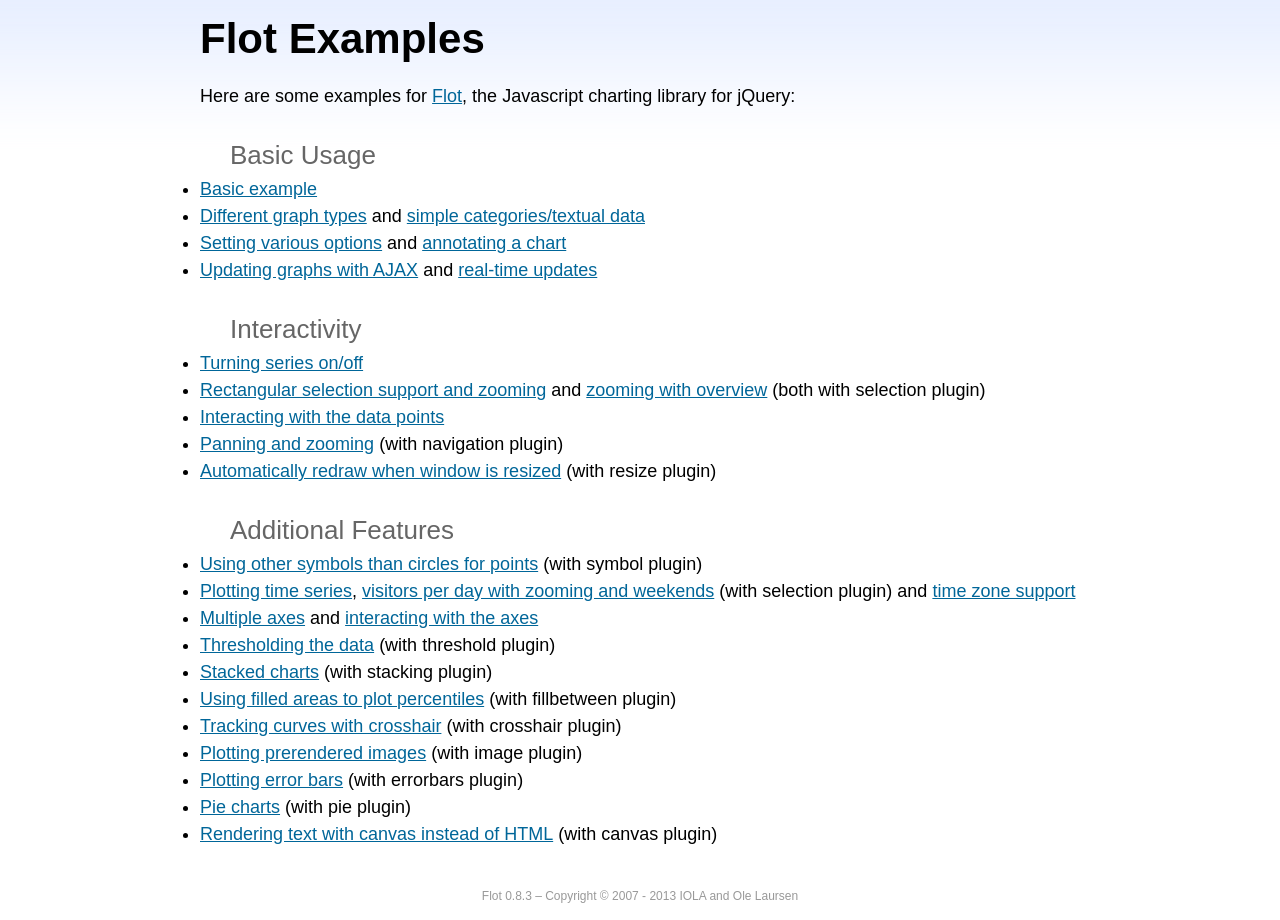
<file: bower_components/flot/examples/index.html>
<!DOCTYPE html PUBLIC "-//W3C//DTD HTML 4.01//EN" "http://www.w3.org/TR/html4/strict.dtd">
<html>
<head>
	<meta http-equiv="Content-Type" content="text/html; charset=utf-8">
	<title>Flot Examples</title>
	<link href="examples.css" rel="stylesheet" type="text/css">
	<style>

	h3 {
		margin-top: 30px;
		margin-bottom: 5px;
	}

	</style>
	<script language="javascript" type="text/javascript" src="../jquery.js"></script>
	<script language="javascript" type="text/javascript" src="../jquery.flot.js"></script>
	<script type="text/javascript">

	$(function() {

		// Add the Flot version string to the footer

		$("#footer").prepend("Flot " + $.plot.version + " &ndash; ");
	});

	</script>
</head>
<body>

	<div id="header">
		<h2>Flot Examples</h2>
	</div>

	<div id="content">

		<p>Here are some examples for <a href="http://www.flotcharts.org">Flot</a>, the Javascript charting library for jQuery:</p>

		<h3>Basic Usage</h3>

		<ul>
			<li><a href="basic-usage/index.html">Basic example</a></li>
			<li><a href="series-types/index.html">Different graph types</a> and <a href="categories/index.html">simple categories/textual data</a></li>
			<li><a href="basic-options/index.html">Setting various options</a> and <a href="annotating/index.html">annotating a chart</a></li>
			<li><a href="ajax/index.html">Updating graphs with AJAX</a> and <a href="realtime/index.html">real-time updates</a></li>
		</ul>

		<h3>Interactivity</h3>

		<ul>
			<li><a href="series-toggle/index.html">Turning series on/off</a></li>
			<li><a href="selection/index.html">Rectangular selection support and zooming</a> and <a href="zooming/index.html">zooming with overview</a> (both with selection plugin)</li>
			<li><a href="interacting/index.html">Interacting with the data points</a></li>
			<li><a href="navigate/index.html">Panning and zooming</a> (with navigation plugin)</li>
			<li><a href="resize/index.html">Automatically redraw when window is resized</a> (with resize plugin)</li>
		</ul>

		<h3>Additional Features</h3>

		<ul>
			<li><a href="symbols/index.html">Using other symbols than circles for points</a> (with symbol plugin)</li>
			<li><a href="axes-time/index.html">Plotting time series</a>, <a href="visitors/index.html">visitors per day with zooming and weekends</a> (with selection plugin) and <a href="axes-time-zones/index.html">time zone support</a></li>
			<li><a href="axes-multiple/index.html">Multiple axes</a> and <a href="axes-interacting/index.html">interacting with the axes</a></li>
			<li><a href="threshold/index.html">Thresholding the data</a> (with threshold plugin)</li>
			<li><a href="stacking/index.html">Stacked charts</a> (with stacking plugin)</li>
			<li><a href="percentiles/index.html">Using filled areas to plot percentiles</a> (with fillbetween plugin)</li>
			<li><a href="tracking/index.html">Tracking curves with crosshair</a> (with crosshair plugin)</li>
			<li><a href="image/index.html">Plotting prerendered images</a> (with image plugin)</li>
			<li><a href="series-errorbars/index.html">Plotting error bars</a> (with errorbars plugin)</li>
			<li><a href="series-pie/index.html">Pie charts</a> (with pie plugin)</li>
			<li><a href="canvas/index.html">Rendering text with canvas instead of HTML</a> (with canvas plugin)</li>
		</ul>

	</div>

	<div id="footer">
		Copyright &copy; 2007 - 2013 IOLA and Ole Laursen
	</div>

</body>
</html>
</file>
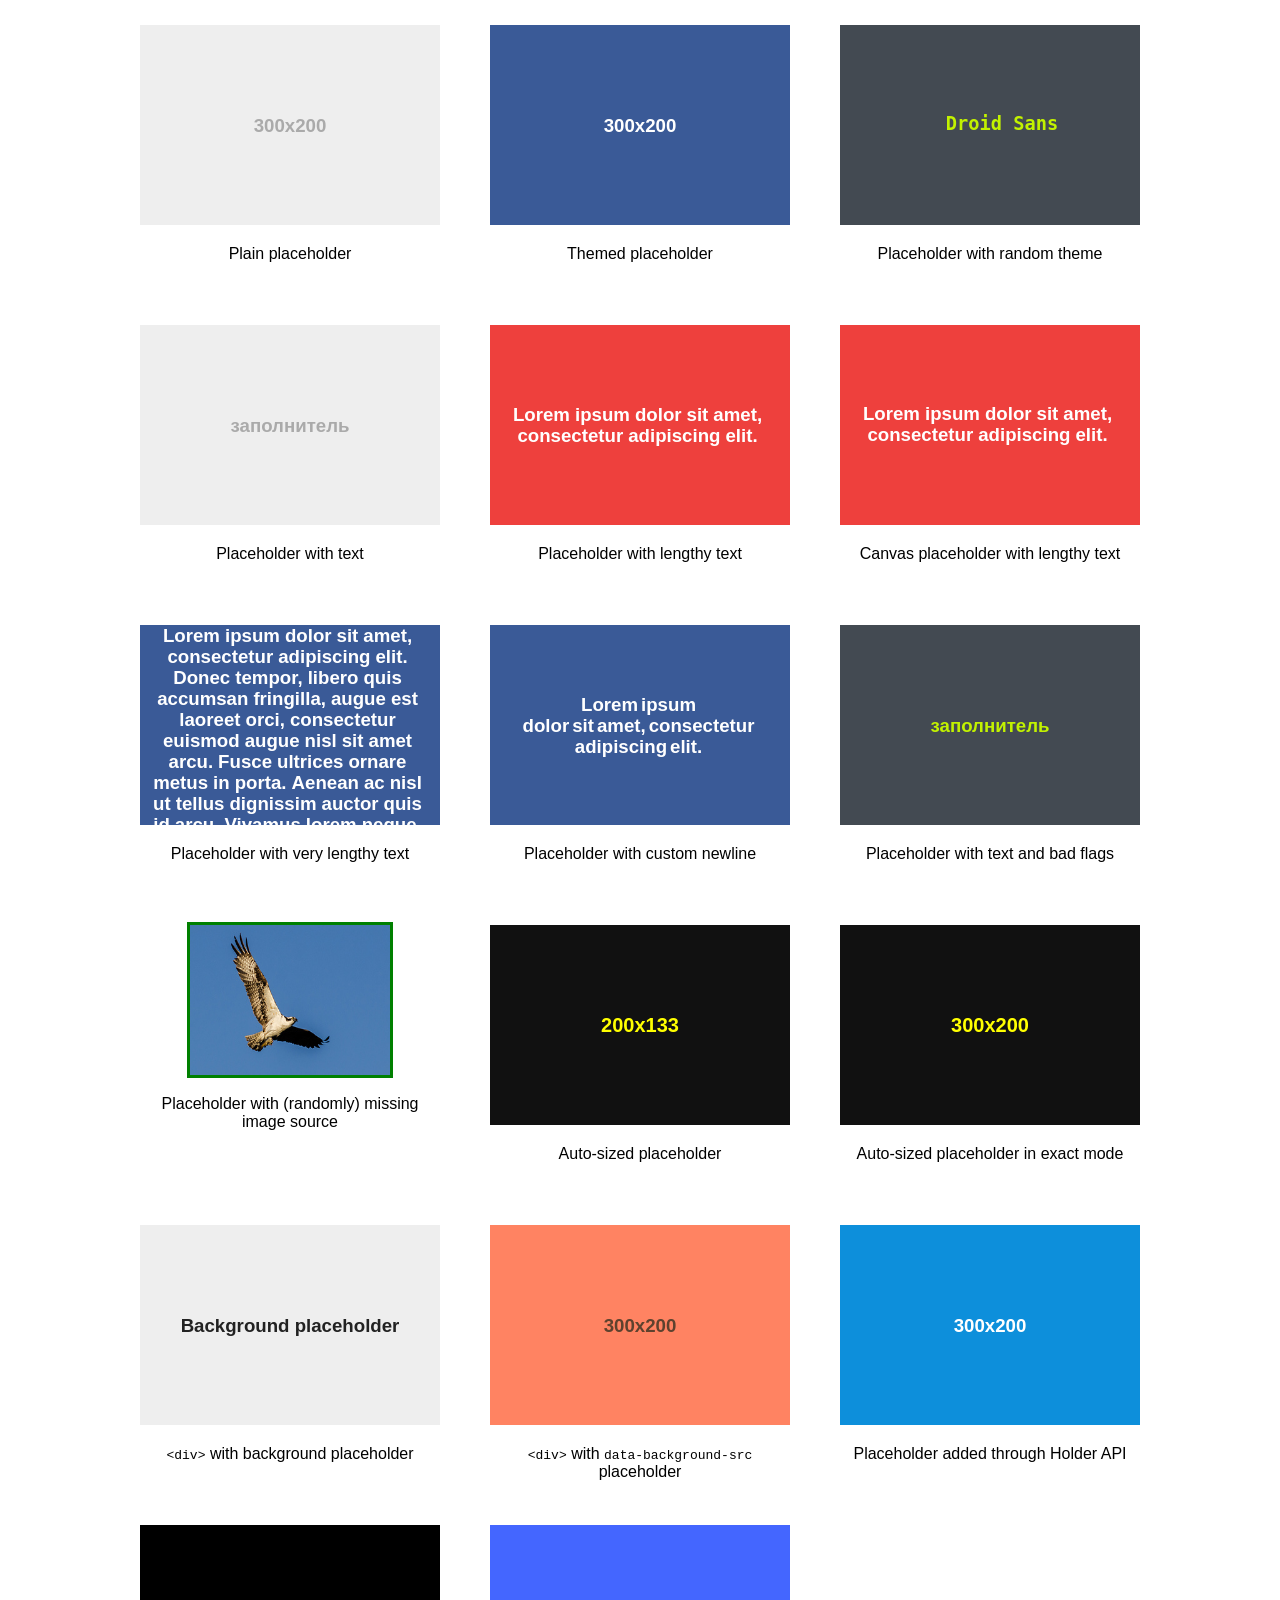
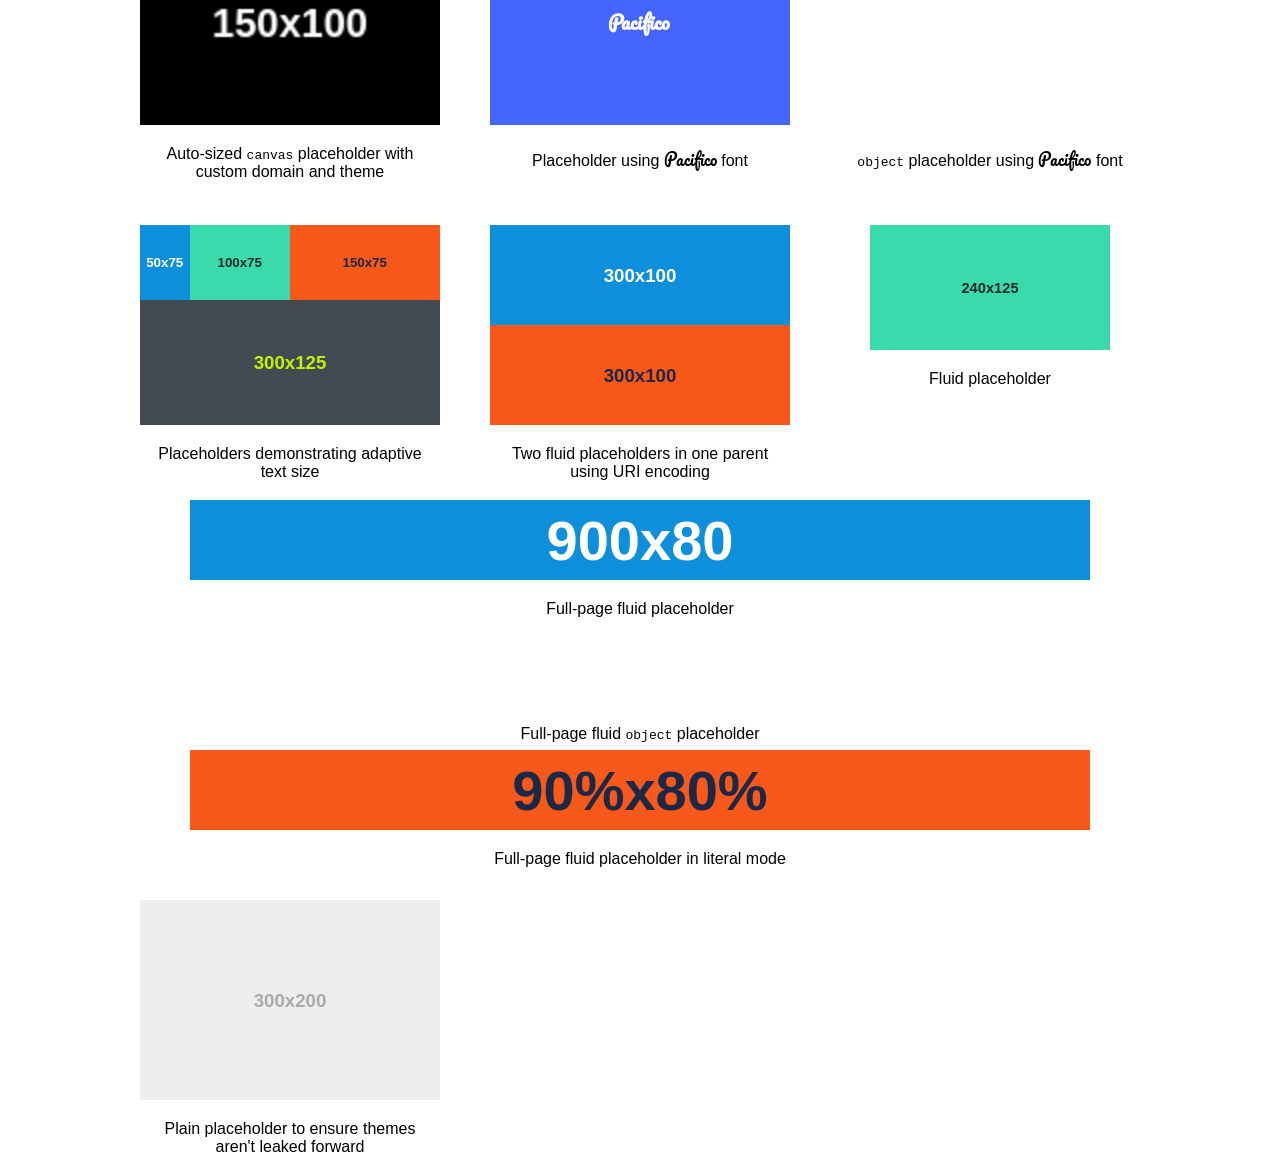
<file: bower_components/holderjs/test/index.html>
<!doctype html>
<html>
<head>
<title>Holder Testing</title>
<meta charset="utf-8">
<link rel="stylesheet" href="http://netdna.bootstrapcdn.com/font-awesome/4.1.0/css/font-awesome.min.css" class="holderjs">
<link href='http://fonts.googleapis.com/css?family=Pacifico' rel='stylesheet' type='text/css' class="holderjs">
<link href='http://fonts.googleapis.com/css?family=Raleway' rel='stylesheet' type='text/css' class='holderjs'>
<style>
	body {font-family:Arial,sans-serif;width:1050px;margin:0 auto}
	.thumb {width:300px;height:250px;margin:25px;float:left}
	.thumb img, .thumb .holderjs, .thumb object {display:block;margin:0 auto}
	.thumb .caption {padding:10px;text-align:center;margin-top:10px}
	.thumb.fullpage {float:none;clear:both;width:auto;height:100px;margin:25px}
	.autosize img {width:100%}
	#holder1 {background:url('?holder.js/300x200/text:Background%20placeholder/^eee:^222');width:300px;height:200px}
</style>
</head>
<body>

<div class="thumb">
	<img data-src="holder.js/300x200">
	<div class="caption">
		 Plain placeholder
	</div>
</div>
<div class="thumb">
	<img data-src="holder.js/300x200/social">
	<div class="caption">
		 Themed placeholder
	</div>
</div>
<div class="thumb">
	<img data-src="holder.js/300x200/random/font:Droid Sans/text:Droid Sans">
	<div class="caption">
		Placeholder with random theme
	</div>
</div>
<div class="thumb">
	<img data-src="holder.js/300x200/text:заполнитель">
	<div class="caption">
		 Placeholder with text
	</div>
</div>
<div class="thumb">
	<img data-src="holder.js/300x200/#EE403D:#FFFFFF/text:Lorem ipsum dolor sit amet, consectetur adipiscing elit.">
	<div class="caption">
		 Placeholder with lengthy text
	</div>
</div>
<div class="thumb">
	<img data-src="holder.canvas/300x200/#EE403D:#FFFFFF/text:Lorem ipsum dolor sit amet, consectetur adipiscing elit.">
	<div class="caption">
		Canvas placeholder with lengthy text
	</div>
</div>
<div class="thumb">
	<img data-src="holder.js/300x200/social/text:Lorem ipsum dolor sit amet, consectetur adipiscing elit. Donec tempor, libero quis accumsan fringilla, augue est laoreet orci, consectetur euismod augue nisl sit amet arcu. Fusce ultrices ornare metus in porta. Aenean ac nisl ut tellus dignissim auctor quis id arcu. Vivamus lorem neque, pulvinar non dictum vel, sagittis lobortis odio.">
	<div class="caption">
		 Placeholder with very lengthy text
	</div>
</div>
<div class="thumb">
	<img data-src="holder.js/300x200/social/text:Lorem ipsum   \n   dolor sit amet, consectetur adipiscing elit.">
	<div class="caption">
		 Placeholder with custom newline
	</div>
</div>
<div class="thumb">
	<img data-src="holder.js/300x200/randomrandom/hello:world/$$$$/%25%25%67/industrial/text:заполнитель">
	<div class="caption">
		 Placeholder with text and bad flags
	</div>
</div>
<div class="thumb">
	<script>
	var r = Math.random();
	if(r > 0.5){
	document.write('<img data-src="holder.js/200x150" src="missing.jpg" style="width:200px;height:150px;outline:solid 3px red">');
	}
	else{
	document.write('<img data-src="holder.js/200x150" src="image.jpg" style="width:200px;height:150px;outline:solid 3px green">');
	}
	</script>
	<div class="caption">
		Placeholder with (randomly) missing image source
	</div>
</div>
<div class="thumb">
	<div class="autosize">
		<img data-src="holder.js/200x133/#111:#ffff00/auto">
	</div>
	<div class="caption">
		 Auto-sized placeholder
	</div>
</div>
<div class="thumb">
	<div class="autosize">
		<img data-src="holder.js/200x133/#111:#ffff00/auto/textmode:exact">
	</div>
	<div class="caption">
		 Auto-sized placeholder in exact mode
	</div>
</div>
<div class="thumb">
	<div class="holderjs" id="holder1"></div>
	<div class="caption">
		<code>&lt;div&gt;</code> with background placeholder
	</div>
</div>
<div class="thumb">
	<div class="holderjs" style="width:300px;height:200px" data-background-src="?holder.js/300x200/#ff8362:#5e422e"></div>
	<div class="caption">
		<code>&lt;div&gt;</code> with <code>data-background-src</code> placeholder
	</div>
</div>

<div class="thumb">
	<div id="thumb1">
	</div>
	<div class="caption">
		 Placeholder added through Holder API
	</div>
</div>
<div class="thumb">
	<img data-src="custom.holder/150x100/custom/auto" style="width:300px;height:200px">
	<div class="caption">
		Auto-sized <code>canvas</code> placeholder with custom domain and theme
	</div>
</div>
<div class="thumb">
	<img data-src="holder.js/300x200/font:Pacifico/#4466ff:#fff/text:Pacifico">
	<div class="caption">
		 Placeholder using <span style="font-family:Pacifico">Pacifico</span> font</span>
	</div>
</div>
<div class="thumb">
	<object data="holder.js/300x200/font:Pacifico/#4466ff:#fff/text:Pacifico"></object>
	<div class="caption">
		<code>object</code> placeholder using <span style="font-family:Pacifico">Pacifico</span> font</span>
	</div>
</div>
<div class="thumb">
	<div style="overflow:hidden">
	<img data-src="holder.js/50x75/sky" style="float:left">
	<img data-src="holder.js/100x75/vine" style="float:left">
	<img data-src="holder.js/150x75/lava" style="float:left">
	</div>
	<div style="overflow:hidden">
	<img data-src="holder.js/300x125/industrial" style="float:left">
	</div>
<div class="caption">
		 Placeholders demonstrating adaptive text size
	</div>
</div>
<div class="thumb">
	<div style="height:200px">
<img data-src="holder.js/100%25x50%25/sky">
<img data-src="holder.js/100%25x50%25/lava">
</div>
<div class="caption">Two fluid placeholders in one parent using URI encoding</div>
</div>
<div class="thumb">
	<img data-src="holder.js/80%x50%/vine">
	<div class="caption">
		 Fluid placeholder
	</div>
</div>
<div class="fullpage thumb">
	<img data-src="holder.js/90%x80%/sky">
	<div class="caption">
		 Full-page fluid placeholder
	</div>
</div>
<div class="fullpage thumb">
	<object data-src="holder.js/90%x80%/vine"></object>
	<div class="caption">
		 Full-page fluid <code>object</code> placeholder
	</div>
</div>
<div class="fullpage thumb">
	<img data-src="holder.js/90%x80%/lava/textmode:literal">
	<div class="caption">
		 Full-page fluid placeholder in literal mode
	</div>
</div>
<div class="thumb">
	<img data-src="holder.js/300x200">
	<div class="caption">
		 Plain placeholder to ensure themes aren't leaked forward
	</div>
</div>

<script src="http://code.jquery.com/jquery-1.11.0.min.js"></script>
<script src="../holder.js"></script>
<!--
<script src="require.js" data-main="test.js"></script>
-->
<script>
Holder.add_image("holder.js/300x200/sky", "#thumb1").run();
Holder.add_theme("custom", {foreground: "#fff", background: "#000", size: 15}).run({
	domain: "custom.holder",
	use_canvas: true
})
Holder.add_theme("fontawesome", {foreground: "#00ccaa", background: "#002211", size: 12}).run({
	domain: "fontawesome.holder"
})
Holder.run({
	domain: "holder.canvas",
	use_canvas: true
});

</script>
</body>
</html>
</file>
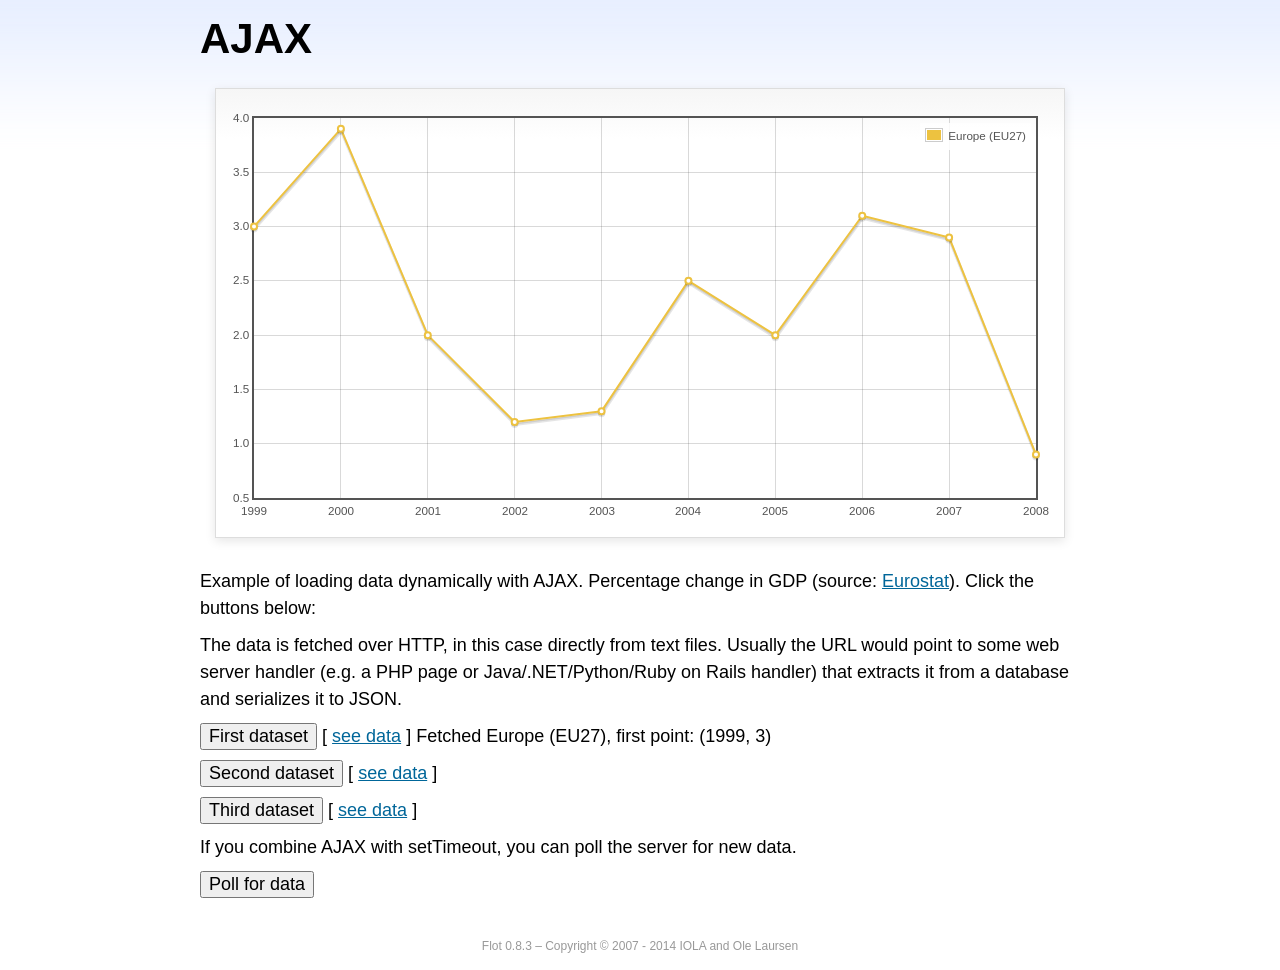
<file: bower_components/flot/examples/ajax/index.html>
<!DOCTYPE html PUBLIC "-//W3C//DTD HTML 4.01//EN" "http://www.w3.org/TR/html4/strict.dtd">
<html>
<head>
	<meta http-equiv="Content-Type" content="text/html; charset=utf-8">
	<title>Flot Examples: AJAX</title>
	<link href="../examples.css" rel="stylesheet" type="text/css">
	<!--[if lte IE 8]><script language="javascript" type="text/javascript" src="../../excanvas.min.js"></script><![endif]-->
	<script language="javascript" type="text/javascript" src="../../jquery.js"></script>
	<script language="javascript" type="text/javascript" src="../../jquery.flot.js"></script>
	<script type="text/javascript">

	$(function() {

		var options = {
			lines: {
				show: true
			},
			points: {
				show: true
			},
			xaxis: {
				tickDecimals: 0,
				tickSize: 1
			}
		};

		var data = [];

		$.plot("#placeholder", data, options);

		// Fetch one series, adding to what we already have

		var alreadyFetched = {};

		$("button.fetchSeries").click(function () {

			var button = $(this);

			// Find the URL in the link right next to us, then fetch the data

			var dataurl = button.siblings("a").attr("href");

			function onDataReceived(series) {

				// Extract the first coordinate pair; jQuery has parsed it, so
				// the data is now just an ordinary JavaScript object

				var firstcoordinate = "(" + series.data[0][0] + ", " + series.data[0][1] + ")";
				button.siblings("span").text("Fetched " + series.label + ", first point: " + firstcoordinate);

				// Push the new data onto our existing data array

				if (!alreadyFetched[series.label]) {
					alreadyFetched[series.label] = true;
					data.push(series);
				}

				$.plot("#placeholder", data, options);
			}

			$.ajax({
				url: dataurl,
				type: "GET",
				dataType: "json",
				success: onDataReceived
			});
		});

		// Initiate a recurring data update

		$("button.dataUpdate").click(function () {

			data = [];
			alreadyFetched = {};

			$.plot("#placeholder", data, options);

			var iteration = 0;

			function fetchData() {

				++iteration;

				function onDataReceived(series) {

					// Load all the data in one pass; if we only got partial
					// data we could merge it with what we already have.

					data = [ series ];
					$.plot("#placeholder", data, options);
				}

				// Normally we call the same URL - a script connected to a
				// database - but in this case we only have static example
				// files, so we need to modify the URL.

				$.ajax({
					url: "data-eu-gdp-growth-" + iteration + ".json",
					type: "GET",
					dataType: "json",
					success: onDataReceived
				});

				if (iteration < 5) {
					setTimeout(fetchData, 1000);
				} else {
					data = [];
					alreadyFetched = {};
				}
			}

			setTimeout(fetchData, 1000);
		});

		// Load the first series by default, so we don't have an empty plot

		$("button.fetchSeries:first").click();

		// Add the Flot version string to the footer

		$("#footer").prepend("Flot " + $.plot.version + " &ndash; ");
	});

	</script>
</head>
<body>

	<div id="header">
		<h2>AJAX</h2>
	</div>

	<div id="content">

		<div class="demo-container">
			<div id="placeholder" class="demo-placeholder"></div>
		</div>

		<p>Example of loading data dynamically with AJAX. Percentage change in GDP (source: <a href="http://epp.eurostat.ec.europa.eu/tgm/table.do?tab=table&init=1&plugin=1&language=en&pcode=tsieb020">Eurostat</a>). Click the buttons below:</p>

		<p>The data is fetched over HTTP, in this case directly from text files. Usually the URL would point to some web server handler (e.g. a PHP page or Java/.NET/Python/Ruby on Rails handler) that extracts it from a database and serializes it to JSON.</p>

		<p>
			<button class="fetchSeries">First dataset</button>
			[ <a href="data-eu-gdp-growth.json">see data</a> ]
			<span></span>
		</p>

		<p>
			<button class="fetchSeries">Second dataset</button>
			[ <a href="data-japan-gdp-growth.json">see data</a> ]
			<span></span>
		</p>

		<p>
			<button class="fetchSeries">Third dataset</button>
			[ <a href="data-usa-gdp-growth.json">see data</a> ]
			<span></span>
		</p>

		<p>If you combine AJAX with setTimeout, you can poll the server for new data.</p>

		<p>
			<button class="dataUpdate">Poll for data</button>
		</p>

	</div>

	<div id="footer">
		Copyright &copy; 2007 - 2014 IOLA and Ole Laursen
	</div>

</body>
</html>
</file>
<file: bower_components/flot/examples/examples.css>
* {	padding: 0; margin: 0; vertical-align: top; }

body {
	background: url(background.png) repeat-x;
	font: 18px/1.5em "proxima-nova", Helvetica, Arial, sans-serif;
}

a {	color: #069; }
a:hover { color: #28b; }

h2 {
	margin-top: 15px;
	font: normal 32px "omnes-pro", Helvetica, Arial, sans-serif;
}

h3 {
	margin-left: 30px;
	font: normal 26px "omnes-pro", Helvetica, Arial, sans-serif;
	color: #666;
}

p {
	margin-top: 10px;
}

button {
	font-size: 18px;
	padding: 1px 7px;
}

input {
	font-size: 18px;
}

input[type=checkbox] {
	margin: 7px;
}

#header {
	position: relative;
	width: 900px;
	margin: auto;
}

#header h2 {
	margin-left: 10px;
	vertical-align: middle;
	font-size: 42px;
	font-weight: bold;
	text-decoration: none;
	color: #000;
}

#content {
	width: 880px;
	margin: 0 auto;
	padding: 10px;
}

#footer {
	margin-top: 25px;
	margin-bottom: 10px;
	text-align: center;
	font-size: 12px;
	color: #999;
}

.demo-container {
	box-sizing: border-box;
	width: 850px;
	height: 450px;
	padding: 20px 15px 15px 15px;
	margin: 15px auto 30px auto;
	border: 1px solid #ddd;
	background: #fff;
	background: linear-gradient(#f6f6f6 0, #fff 50px);
	background: -o-linear-gradient(#f6f6f6 0, #fff 50px);
	background: -ms-linear-gradient(#f6f6f6 0, #fff 50px);
	background: -moz-linear-gradient(#f6f6f6 0, #fff 50px);
	background: -webkit-linear-gradient(#f6f6f6 0, #fff 50px);
	box-shadow: 0 3px 10px rgba(0,0,0,0.15);
	-o-box-shadow: 0 3px 10px rgba(0,0,0,0.1);
	-ms-box-shadow: 0 3px 10px rgba(0,0,0,0.1);
	-moz-box-shadow: 0 3px 10px rgba(0,0,0,0.1);
	-webkit-box-shadow: 0 3px 10px rgba(0,0,0,0.1);
}

.demo-placeholder {
	width: 100%;
	height: 100%;
	font-size: 14px;
	line-height: 1.2em;
}

.legend table {
	border-spacing: 5px;
}
</file>
